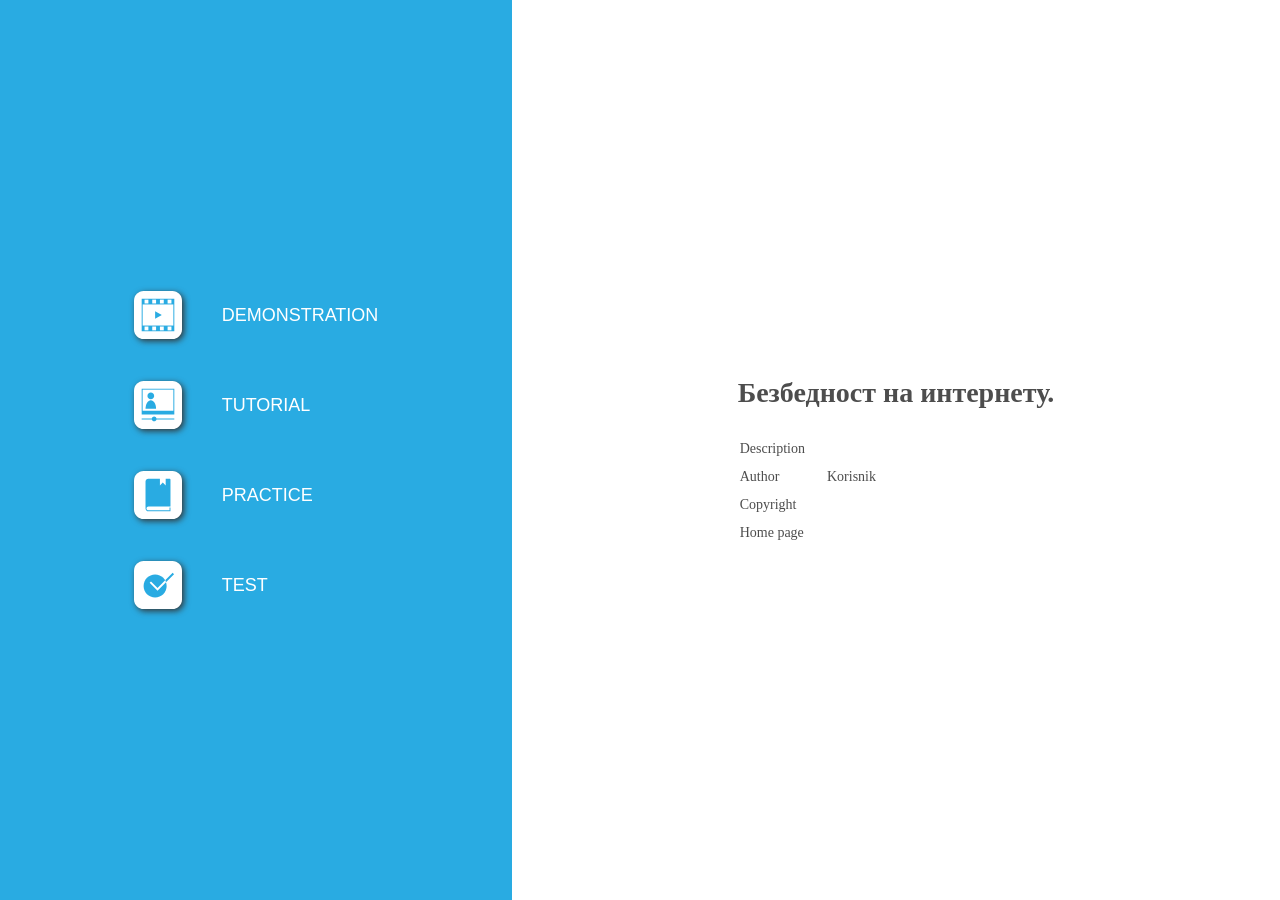
<file: index.html>
﻿<!DOCTYPE html>
<html lang="en-US" dir="ltr">
<head>
	<title>Безбедност на интернету.</title>
	<meta http-equiv="Content-Type" content="text/html; charset=utf-8"/>
	<meta name="generator" content="ActivePresenter 10.6.2"/>
	<meta name="author" content="Korisnik" />
	<meta name="copyright" content=" " />
	<meta name="description" content=""/>
	<meta name="viewport" content="initial-scale=1.0">
	<meta name="apple-mobile-web-app-capable" content="yes">

	<style>
		body {
			background-color: #ffffff;
			color: #4d4d4d;
			font-family: "Verdana";
			margin: 0px;
			padding: 0px;
			display: flex;
			flex-direction: row;
			min-height: 100vh;
		}
		.ap-mode-buttons-container {
			background-color: #29abe2;
			min-height: 100%;
			flex: 2;
			display: flex;
			justify-content: center;
			align-items: center;
		}
		.ap-mode-buttons {
			background-color: #29abe2;
			display: flex;
			flex-direction: column;
			align-items: flex-start;
			max-width: 100%;
		}
		.ap-mode-button {
			background-color: transparent;
			color: #ffffff;
			border: none;
			margin: 10px;
			text-transform: uppercase;
			display: flex;
			flex-direction: row;
			align-items: center;
		}
		.ap-project-information-container {
			min-height: 100%;
			flex: 3;
			display: flex;
			justify-content: center;
			align-items: center;
		}
		.ap-project-information {
			font-size: 14px;
		}

		.ap-mode-button svg {
			width: 48px;
			height: 48px;
			margin: 10px 20px 10px 20px;
			display: inline-block;
			filter: drop-shadow(2px 2px 3px #333333);
		}

		.ap-mode-button {
		}

		.ap-mode-button:hover {
			background-color: rgba(255, 255, 255, 0.2);
		}

		.ap-mode-button span {
			margin: 10px 20px 10px 20px;
			font-size: 18px;
		}

		h1 {
			font-size: 28px;
			font-weight: bold;
			margin: 25px 0px 25px 0px;
		}

		.ap-project-information td {
			padding: 5px 20px 5px 0px;
		}

		a:link {color:#4d4d4d; text-decoration:none;}
		a:visited {color:#4d4d4d; text-decoration:none}
		a:active {color:#4d4d4d; text-decoration:none}
		a:hover {color:#4d4d4d; text-decoration:none}
		
		@media (max-width: 1024px) and (orientation: portrait) {
			body {
				flex-direction: column;
			}
			.ap-mode-buttons-container {
				width: 100%;
				flex: 3;
			}
			.ap-project-information-container {
				width: 100%;
				flex: 2;
			}
		}
		
		@media (max-width: 640px) and (max-height: 640px) {
			.ap-mode-button svg {
				width: 32px;
				height: 32px;
			}
			.ap-mode-button span {
				margin: 5px 10px 5px 10px;
				font-size: 14px;
			}
			.ap-project-information {
				font-size: 12px;
			}
		}

	</style>

	<script type="text/javascript">
		var language = {"Tutorial":"Tutorial","Description":"Description","Author":"Author","Copyright":"Copyright","TestIntro":"Choose this mode to do a test","Homepage":"Home page","Practice":"Practice","Test":"Test","Demo":"Demonstration","DemoIntro":"Play presentation automatically","TutorialIntro":"Tutorial mode","PracticeIntro":"Choose this mode to practise more","OpenPrezError":"Could not open presentation.\nError: "};
		var PlayModes = {
			DEMO: 1,
			TUT: 2,
			PRAC: 4,
			TEST: 8
		};

		var opmodes = 15;
		function openPrez(url, mode) {
			var fullUrl = '' + url;
			try {
				var margin = 40;
				var top = margin,
					left = margin,
					width = screen.availWidth - 2 * margin,
					height = screen.availHeight - 4 * margin;
				var styles = 'top=' + top + ',left=' + left + ',width=' + width + ',height=' + height
					+ ',location=no,toolbar=no,directories=no,status=no,menubar=no,scrollbars=yes,resizable=yes';
				var owin = window.open(encodeURI(fullUrl), '_blank', styles);
				if (owin)
					owin.focus();
			}
			catch (e) {
				alert(language.OpenPrezError + e);
			}
			return false;
		};
		function setElementText(id, text) {
			document.getElementById(id).innerHTML = text;
		}
		function setElementTitle(id, text) {
			document.getElementById(id).setAttribute('title', text);
		}
		function hideElement(id) {
			document.getElementById(id).style.display = 'none';
		}
	</script>
</head>

<body>
	<div class="ap-mode-buttons-container">
		<div class="ap-mode-buttons">
			<button id="ap-mode-demo" class="ap-mode-button" onclick="openPrez('demo.html')">
				<svg version="1.1" id="Layer_1" xmlns="http://www.w3.org/2000/svg" xmlns:xlink="http://www.w3.org/1999/xlink" x="0px" y="0px" viewBox="0 0 50 50" style="enable-background:new 0 0 50 50;" xml:space="preserve">
					<style type="text/css">
						.st0{fill:#FFFFFF;}
						.st1{fill:#29ABE2;}
					</style>
					<path class="st0" d="M40,50H10C4.48,50,0,45.52,0,40l0-30C0,4.48,4.48,0,10,0l30,0c5.52,0,10,4.48,10,10v30C50,45.52,45.52,50,40,50z"/>
					<rect x="8" y="8" transform="matrix(-1.836970e-16 1 -1 -1.836970e-16 50 3.552714e-15)" class="st1" width="34" height="34"/>
					<rect x="14" y="9" transform="matrix(-1.836970e-16 1 -1 -1.836970e-16 50 3.552714e-15)" class="st0" width="22" height="32"/>
					<rect x="35" y="9" transform="matrix(-1.836970e-16 1 -1 -1.836970e-16 48 -26)" class="st0" width="4" height="4"/>
					<rect x="35" y="37" transform="matrix(-1.836970e-16 1 -1 -1.836970e-16 76 2)" class="st0" width="4" height="4"/>
					<rect x="27" y="9" transform="matrix(-1.836970e-16 1 -1 -1.836970e-16 40 -18)" class="st0" width="4" height="4"/>
					<rect x="27" y="37" transform="matrix(-1.836970e-16 1 -1 -1.836970e-16 68 10)" class="st0" width="4" height="4"/>
					<rect x="19" y="9" transform="matrix(-1.836970e-16 1 -1 -1.836970e-16 32 -10)" class="st0" width="4" height="4"/>
					<rect x="19" y="37" transform="matrix(-1.836970e-16 1 -1 -1.836970e-16 60 18)" class="st0" width="4" height="4"/>
					<rect x="11" y="9" transform="matrix(-1.836970e-16 1 -1 -1.836970e-16 24 -2)" class="st0" width="4" height="4"/>
					<rect x="11" y="37" transform="matrix(-1.836970e-16 1 -1 -1.836970e-16 52 26)" class="st0" width="4" height="4"/>
					<polygon class="st1" points="22,21 29,25 22,29 "/>
				</svg>

				<span id="ap-label-mode-demo">Demonstration</span>
			</button>
			<button id="ap-mode-tutorial" class="ap-mode-button" onclick="openPrez('tutorial.html')">
				<svg version="1.1" id="Layer_1" xmlns="http://www.w3.org/2000/svg" xmlns:xlink="http://www.w3.org/1999/xlink" x="0px" y="0px" viewBox="0 0 50 50" style="enable-background:new 0 0 50 50;" xml:space="preserve">
				<style type="text/css">
					.st0{fill:#FFFFFF;}
					.st1{fill:#29ABE2;}
				</style>
				<path class="st0" d="M40,50H10C4.48,50,0,45.52,0,40l0-30C0,4.48,4.48,0,10,0l30,0c5.52,0,10,4.48,10,10v30C50,45.52,45.52,50,40,50z"/>
				<rect x="11.5" y="4.5" transform="matrix(-1.836970e-16 1 -1 -1.836970e-16 46.5 -3.5)" class="st1" width="27" height="34"/>
				<path class="st1" d="M42,39H23.45c-0.23-1.14-1.24-2-2.45-2s-2.22,0.86-2.45,2H8v1h10.55c0.23,1.14,1.24,2,2.45,2s2.22-0.86,2.45-2 H42V39z"/>
				<rect x="14" y="4" transform="matrix(-1.836970e-16 1 -1 -1.836970e-16 45 -5)" class="st0" width="22" height="32"/>
				<path class="st1" d="M17.5,19L17.5,19c-1.93,0-3.5-1.57-3.5-3.5v0c0-1.93,1.57-3.5,3.5-3.5h0c1.93,0,3.5,1.57,3.5,3.5v0 C21,17.43,19.43,19,17.5,19z"/>
				<path class="st1" d="M12,29c0-4.97,2.46-9,5.5-9s5.5,4.03,5.5,9H12z"/>
				</svg>

				<span id="ap-label-mode-tutorial">Tutorial</span>
			</button>
			<button id="ap-mode-practice" class="ap-mode-button" onclick="openPrez('practice.html')">
				<svg version="1.1" id="Layer_1" xmlns="http://www.w3.org/2000/svg" xmlns:xlink="http://www.w3.org/1999/xlink" x="0px" y="0px" viewBox="0 0 50 50" style="enable-background:new 0 0 50 50;" xml:space="preserve">
				<style type="text/css">
					.st0{fill:#FFFFFF;}
					.st1{fill:#29ABE2;}
				</style>
				<path class="st0" d="M40,50H10C4.48,50,0,45.52,0,40l0-30C0,4.48,4.48,0,10,0l30,0c5.52,0,10,4.48,10,10v30C50,45.52,45.52,50,40,50z"/>
				<path class="st1" d="M15.08,37H38V9c0-0.55-0.45-1-1-1h-4v7l-3-3l-3,3V8H15c-1.66,0-3,1.34-3,3v28c0,1.66,1.34,3,3,3h22h1v-1v-3h-1 v3H15.08C13.93,41,13,40.1,13,39C13,37.9,13.93,37,15.08,37z"/>
				</svg>

				<span id="ap-label-mode-practice">Practice</span>
			</button>
			<button id="ap-mode-test" class="ap-mode-button" onclick="openPrez('test.html')">
				<svg version="1.1" id="Layer_1" xmlns="http://www.w3.org/2000/svg" xmlns:xlink="http://www.w3.org/1999/xlink" x="0px" y="0px" viewBox="0 0 50 50" style="enable-background:new 0 0 50 50;" xml:space="preserve">
					<style type="text/css">
						.st0{fill:#FFFFFF;}
						.st1{fill:#29ABE2;}
					</style>
					<path class="st0" d="M40,50H10C4.48,50,0,45.52,0,40l0-30C0,4.48,4.48,0,10,0l30,0c5.52,0,10,4.48,10,10v30C50,45.52,45.52,50,40,50z"/>
					<path class="st1" d="M10,26L10,26c0-6.63,5.37-12,12-12h0c6.63,0,12,5.37,12,12v0c0,6.63-5.37,12-12,12h0C15.37,38,10,32.63,10,26z"/>
					<path class="st1" d="M41.71,13.71l-1.41-1.41l-7.83,7.83c0.35,0.62,0.64,1.27,0.87,1.95L41.71,13.71z"/>
					<path class="st0" d="M17.71,21.29l-1.41,1.41l8.21,8.21l8.83-8.83c-0.24-0.68-0.53-1.34-0.87-1.95l-7.96,7.96L17.71,21.29z"/>
				</svg>

				<span id="ap-label-mode-test">Test</span>
			</button>
		</div>
	</div>

	<div class="ap-project-information-container">
		<div class="ap-project-information">
			<h1>Безбедност на интернету.</h1>
			<table>
				<tr>
					<td id="ap-label-description">Description</td>
					<td></td>
				</tr>
				<tr>
					<td id="ap-label-author">Author</td>
					<td>Korisnik</td>
				</tr>
				<tr>
					<td id="ap-label-copyright">Copyright</td>
					<td></td>
				</tr>
				<tr>
					<td id="ap-label-homepage">Homepage</td>
					<td><a href="" target="_blank"></a></td>
				</tr>
			</table>
		</div>
	</div>

	<script>
		if (language) {
			setElementText("ap-label-mode-demo", language.Demo);
			setElementText("ap-label-mode-tutorial", language.Tutorial);
			setElementText("ap-label-mode-practice", language.Practice);
			setElementText("ap-label-mode-test", language.Test);

			setElementTitle("ap-mode-demo", language.DemoIntro);
			setElementTitle("ap-mode-tutorial", language.TutorialIntro);
			setElementTitle("ap-mode-practice", language.PracticeIntro);
			setElementTitle("ap-mode-test", language.TestIntro);

			setElementText("ap-label-description", language.Description);
			setElementText("ap-label-author", language.Author);
			setElementText("ap-label-copyright", language.Copyright);
			setElementText("ap-label-homepage", language.Homepage);
		}

		if (opmodes){
			if ((PlayModes.DEMO & opmodes) != PlayModes.DEMO)
				hideElement("ap-mode-demo");
			if ((PlayModes.TUT & opmodes) != PlayModes.TUT)
				hideElement("ap-mode-tutorial");
			if ((PlayModes.PRAC & opmodes) != PlayModes.PRAC)
				hideElement("ap-mode-practice");
			if ((PlayModes.TEST & opmodes) != PlayModes.TEST)
				hideElement("ap-mode-test");
		}
	</script>
</body>
</html>
</file>
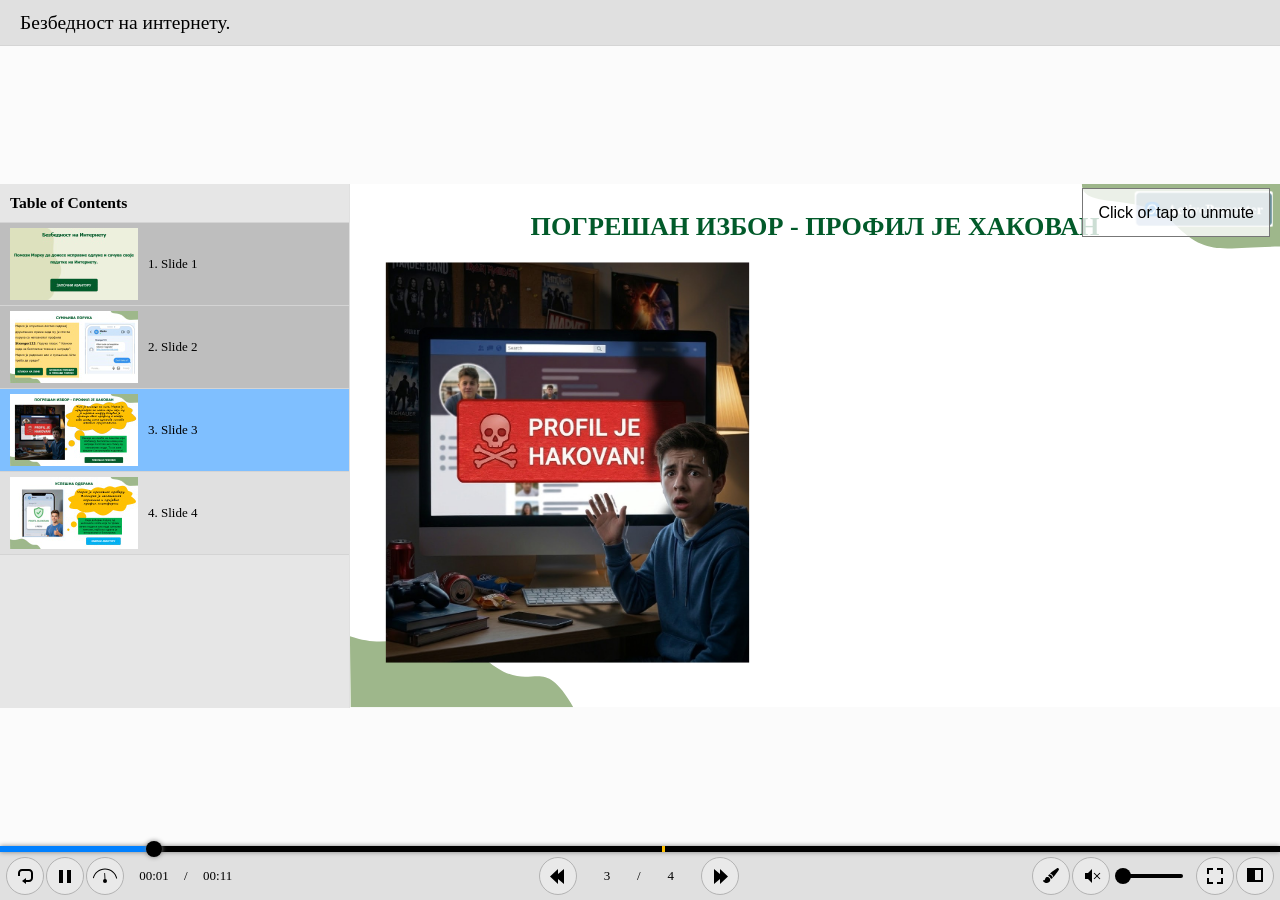
<file: demo.html>
﻿<!DOCTYPE html>
<html lang="en-US" dir="ltr">
<head>
	<title>Безбедност на интернету.</title>
	<meta http-equiv="Content-Type" content="text/html; charset=utf-8"/>
	<meta name="generator" content="ActivePresenter 10.6.2"/>
	<meta name="author" content="Korisnik" />
	<meta name="description" content=""/>
	<meta name="copyright" content=" " />
	<meta name="viewport" content="initial-scale=1.0">
	<meta name="apple-mobile-web-app-capable" content="yes">
	<style>
		html {
			height: 100%;
		}
		body {
			height: 100%;
			margin: 0;
			padding: 0;
		}
		.ap-prez-container {
			position: relative;
			height: 100%;
			overflow: hidden;
			outline: none;
		}
	</style>
	<link rel="stylesheet" type="text/css" href="player/rlplayer.css" />
	<link rel="stylesheet" type="text/css" href="player/smartart/drawing.css"/>
	<script type="text/javascript" src="player/rlplayer.js"></script>
	<script type="text/javascript" src="player/rlplayer.lang.en-US.js"></script>
	
	
	
	
	
	<script type="text/javascript" src="player/smartart/drawing.component.js"></script><script type="text/javascript" src="player/smartart/drawing.js"></script>

</head>
<body>
	<div id="lqMz5QfJ" class="ap-prez-container" lang="en-US" dir="ltr">
		<script type="text/javascript">
			AtomiAP.open("rlprez.js", "lqMz5QfJ", {
				playMode: "Demo",
				preloader: {zIndex: 2,diameter: 60,density: 9,range: 1000,speed: 1,color:'#2090E6',shape:'oval'}
			});
		</script>
	</div>
</body>
</html>
</file>
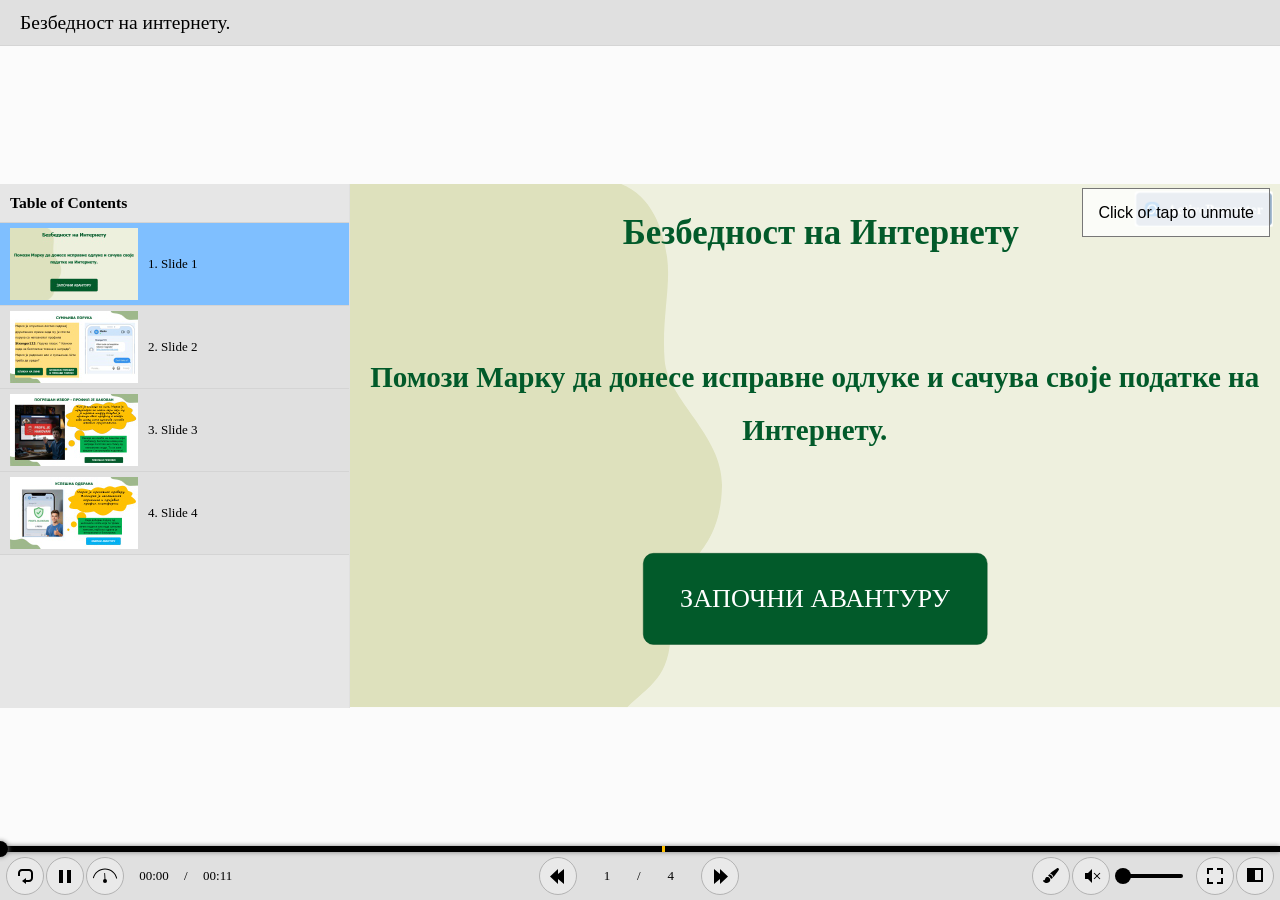
<file: practice.html>
﻿<!DOCTYPE html>
<html lang="en-US" dir="ltr">
<head>
	<title>Безбедност на интернету.</title>
	<meta http-equiv="Content-Type" content="text/html; charset=utf-8"/>
	<meta name="generator" content="ActivePresenter 10.6.2"/>
	<meta name="author" content="Korisnik" />
	<meta name="description" content=""/>
	<meta name="copyright" content=" " />
	<meta name="viewport" content="initial-scale=1.0">
	<meta name="apple-mobile-web-app-capable" content="yes">
	<style>
		html {
			height: 100%;
		}
		body {
			height: 100%;
			margin: 0;
			padding: 0;
		}
		.ap-prez-container {
			position: relative;
			height: 100%;
			overflow: hidden;
			outline: none;
		}
	</style>
	<link rel="stylesheet" type="text/css" href="player/rlplayer.css" />
	<link rel="stylesheet" type="text/css" href="player/smartart/drawing.css"/>
	<script type="text/javascript" src="player/rlplayer.js"></script>
	<script type="text/javascript" src="player/rlplayer.lang.en-US.js"></script>
	
	
	
	
	
	<script type="text/javascript" src="player/smartart/drawing.component.js"></script><script type="text/javascript" src="player/smartart/drawing.js"></script>

</head>
<body>
	<div id="lqMz5QfJ" class="ap-prez-container" lang="en-US" dir="ltr">
		<script type="text/javascript">
			AtomiAP.open("rlprez.js", "lqMz5QfJ", {
				playMode: "Practice",
				preloader: {zIndex: 2,diameter: 60,density: 9,range: 1000,speed: 1,color:'#2090E6',shape:'oval'}
			});
		</script>
	</div>
</body>
</html>
</file>
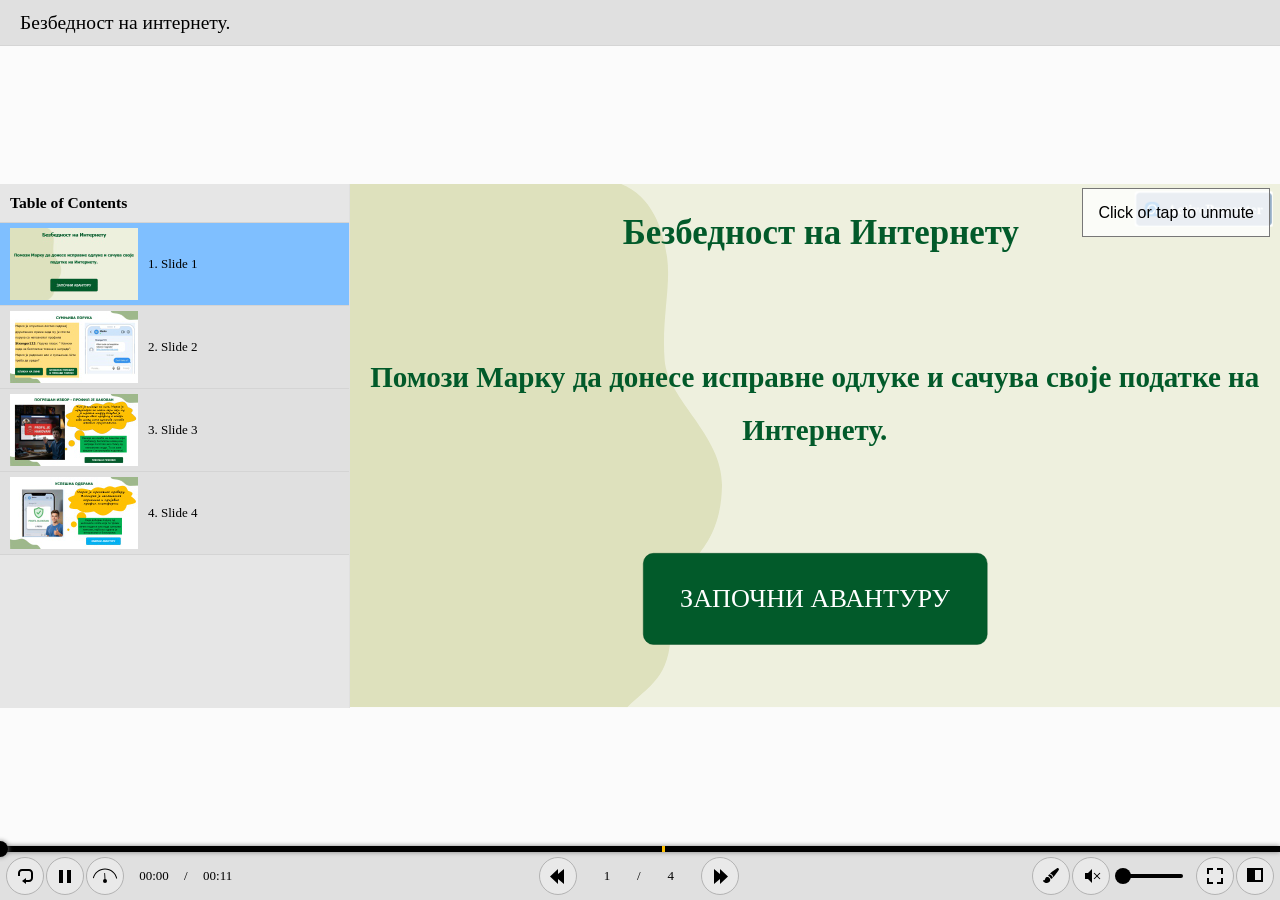
<file: test.html>
﻿<!DOCTYPE html>
<html lang="en-US" dir="ltr">
<head>
	<title>Безбедност на интернету.</title>
	<meta http-equiv="Content-Type" content="text/html; charset=utf-8"/>
	<meta name="generator" content="ActivePresenter 10.6.2"/>
	<meta name="author" content="Korisnik" />
	<meta name="description" content=""/>
	<meta name="copyright" content=" " />
	<meta name="viewport" content="initial-scale=1.0">
	<meta name="apple-mobile-web-app-capable" content="yes">
	<style>
		html {
			height: 100%;
		}
		body {
			height: 100%;
			margin: 0;
			padding: 0;
		}
		.ap-prez-container {
			position: relative;
			height: 100%;
			overflow: hidden;
			outline: none;
		}
	</style>
	<link rel="stylesheet" type="text/css" href="player/rlplayer.css" />
	<link rel="stylesheet" type="text/css" href="player/smartart/drawing.css"/>
	<script type="text/javascript" src="player/rlplayer.js"></script>
	<script type="text/javascript" src="player/rlplayer.lang.en-US.js"></script>
	
	
	
	
	
	<script type="text/javascript" src="player/smartart/drawing.component.js"></script><script type="text/javascript" src="player/smartart/drawing.js"></script>

</head>
<body>
	<div id="lqMz5QfJ" class="ap-prez-container" lang="en-US" dir="ltr">
		<script type="text/javascript">
			AtomiAP.open("rlprez.js", "lqMz5QfJ", {
				playMode: "Test",
				preloader: {zIndex: 2,diameter: 60,density: 9,range: 1000,speed: 1,color:'#2090E6',shape:'oval'}
			});
		</script>
	</div>
</body>
</html>
</file>
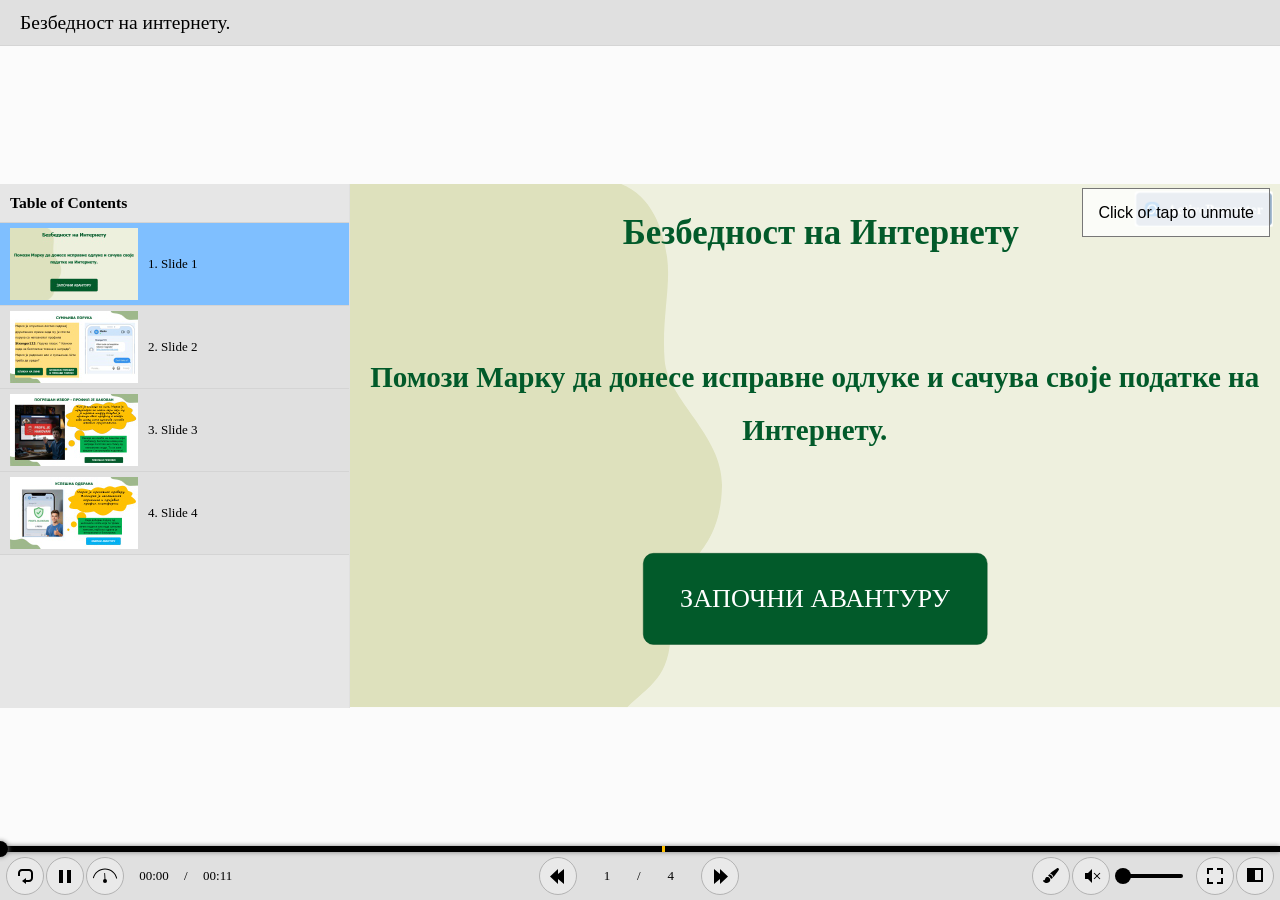
<file: tutorial.html>
﻿<!DOCTYPE html>
<html lang="en-US" dir="ltr">
<head>
	<title>Безбедност на интернету.</title>
	<meta http-equiv="Content-Type" content="text/html; charset=utf-8"/>
	<meta name="generator" content="ActivePresenter 10.6.2"/>
	<meta name="author" content="Korisnik" />
	<meta name="description" content=""/>
	<meta name="copyright" content=" " />
	<meta name="viewport" content="initial-scale=1.0">
	<meta name="apple-mobile-web-app-capable" content="yes">
	<style>
		html {
			height: 100%;
		}
		body {
			height: 100%;
			margin: 0;
			padding: 0;
		}
		.ap-prez-container {
			position: relative;
			height: 100%;
			overflow: hidden;
			outline: none;
		}
	</style>
	<link rel="stylesheet" type="text/css" href="player/rlplayer.css" />
	<link rel="stylesheet" type="text/css" href="player/smartart/drawing.css"/>
	<script type="text/javascript" src="player/rlplayer.js"></script>
	<script type="text/javascript" src="player/rlplayer.lang.en-US.js"></script>
	
	
	
	
	
	<script type="text/javascript" src="player/smartart/drawing.component.js"></script><script type="text/javascript" src="player/smartart/drawing.js"></script>

</head>
<body>
	<div id="lqMz5QfJ" class="ap-prez-container" lang="en-US" dir="ltr">
		<script type="text/javascript">
			AtomiAP.open("rlprez.js", "lqMz5QfJ", {
				playMode: "Tutorial",
				preloader: {zIndex: 2,diameter: 60,density: 9,range: 1000,speed: 1,color:'#2090E6',shape:'oval'}
			});
		</script>
	</div>
</body>
</html>
</file>
<file: player/smartart/drawing.css>
.ap-smartart-drawing-container {
	max-width: 100%;
	max-height: 100%;
	display: flex;
	flex-direction: column;
	position: absolute;
	gap: 12px;
}

.ap-smartart-drawing-container *:focus {
	outline: #808080 dotted 1px;
}

.ap-smartart-drawing-controls-toggle {
	background: rgb(253, 253, 253);
	border: 1px solid rgb(171, 171, 171);
	border-radius: 50%;
	box-sizing: border-box;
	cursor: pointer;
	display: flex;
	flex: 0 1 auto;
	align-items: center;
	justify-content: center;
	width: 3.4em;
	max-width: 100%;
	height: auto;
	aspect-ratio: 1 / 1;
	transition: background-color 0.3s, border-color 0.3s, color 0.3s, transform 0.3s;
	z-index: 3200; /* ZIndex._DRAWING_CONTROLS */
	user-select: none;
	align-self: flex-start;
	padding: 0;
	min-width: 0;
	min-height: 0;
}

.ap-smartart-drawing-controls-toggle .ap-smartart-drawing-icon {
	width: 55%;
	height: 55%;
}

.ap-smartart-drawing-drawing-controls {
	display: flex;
	flex-direction: column;
	width: max-content;
	gap: 0.8em;
	z-index: 3200; /* ZIndex._DRAWING_CONTROLS */
	background: rgb(253, 253, 253);
	border: 1px solid rgb(171, 171, 171);
	border-radius: 0.4em;
	padding: 1.2em;
	box-shadow: 0 12px 32px rgba(0, 0, 0, 0.15);
	animation: drawingControlsFadeIn 0.3s ease-in-out;
}

.ap-smartart-drawing-drawing-controls.ap-smartart-drawing-hidden {
	display: none;
	animation: drawingControlsFadeOut 0.3s ease-in-out;
}

.ap-smartart-drawing-icon {
	width: 1.8em;
	height: 1.8em;
	flex: 0 0 auto;
}

.ap-smartart-drawing-icon img {
	display: block;
	width: 100%;
	height: 100%;
	object-fit: contain;
}

.ap-smartart-drawing-history-controls {
	display: flex;
	gap: 0.5em;
	padding: 0.5em 0;
}

.ap-smartart-drawing-history-controls .ap-smartart-drawing-control-btn {
	flex: 1;
	padding: 0.75em;
}

.ap-smartart-drawing-disabled {
	opacity: 0.4;
	pointer-events: none;
}

.ap-smartart-drawing-inline-controls {
	display: flex;
	gap: 0.4em;
	padding: 0.5em 0;
	justify-content: space-between;
	align-items: center;
}

@keyframes drawingControlsFadeIn {
	from {
		opacity: 0;
		transform: translateY(-20px);
	}

	to {
		opacity: 1;
		transform: translateY(0px);
	}
}

@keyframes drawingControlsFadeOut {
	from {
		opacity: 1;
		transform: translateY(0px);
	}

	to {
		opacity: 0;
		transform: translateY(-20px);
	}
}

.ap-smartart-drawing-element-hidden {
	display: none !important;
}

.ap-smartart-drawing-text-container {
	display: grid;
}

.ap-smartart-drawing-text-container > span {
	grid-area: 1 / 1;
}

.ap-smartart-drawing-text-container > span.ap-smartart-drawing-text-hidden {
	visibility: hidden;
}

.ap-smartart-drawing-guide-controls {
	display: grid;
	gap: 0.8em;
}

.ap-smartart-drawing-guide-controls > .ap-smartart-drawing-control-btn {
	box-sizing: border-box;
	width: 100%;
}

.ap-smartart-drawing-guide-state-icon {
	display: grid;
}

.ap-smartart-drawing-guide-state-icon > img {
	grid-area: 1 / 1;
}

.ap-smartart-drawing-guide-state-icon > img.ap-smartart-drawing-guide-icon-hidden {
	visibility: hidden;
}

.ap-smartart-drawing-control-btn {
	border: 1px solid;
	border-radius: 0.4em;
	padding: 0.4em 0.8em;
	cursor: pointer;
	font-weight: bold;
	display: flex;
	align-items: center;
	gap: 12px;
	transition: background-color 0.3s, border-color 0.3s, color 0.3s, opacity 0.3s;
	user-select: none;
	justify-content: center;
}

.ap-smartart-drawing-control-btn-icon-only {
	padding: 0.4em;
	box-sizing: border-box;
}

.ap-smartart-drawing-control-btn-icon-only .ap-smartart-drawing-icon {
	width: 1.8em;
	height: 1.8em;
}

.ap-smartart-drawing-control-btn-icon-only .ap-smartart-drawing-icon img {
	object-fit: contain;
}

.ap-smartart-drawing-control-btn.ap-smartart-drawing-active {
	background: rgb(50, 133, 251);
	color: rgb(255, 255, 255);
	border-color: rgb(50, 133, 251);
}

.ap-smartart-drawing-control-btn[drawing-disabled="true"],
.ap-smartart-drawing-control-btn[no-history="true"] {
	opacity: 0.5;
	cursor: not-allowed;
	pointer-events: none;
}

.ap-smartart-drawing-control-section {
	display: flex;
	flex-direction: column;
	gap: 12px;
}

.ap-smartart-drawing-section-label {
	display: flex;
	flex-direction: row;
	justify-content: center;
	align-items: center;
	gap: 8px;
	font-weight: bold;
	text-align: center;
}

.ap-smartart-drawing-section-label[drawing-disabled="true"] {
	opacity: 0.5;
}

.ap-smartart-drawing-color-palette {
	display: grid;
	grid-template-columns: repeat(4, 1fr);
	gap: 0.5em;
}

.ap-smartart-drawing-color-palette[drawing-disabled="true"] {
	opacity: 0.5;
	pointer-events: none;
}

.ap-smartart-drawing-color-btn {
	width: calc(100% - 4px);
	aspect-ratio: 1;
	border: 2px solid #fff;
	border-radius: 50%;
	cursor: pointer;
	transition: background-color 0.2s, border-color 0.2s, box-shadow 0.2s, transform 0.2s;
	box-shadow: 0 4px 4px rgba(0, 0, 0, 0.1);
}

.ap-smartart-drawing-color-btn:hover {
	transform: scale(1.1);
	box-shadow: 0 4px 12px rgba(0, 0, 0, 0.2);
}

.ap-smartart-drawing-size-control {
	display: flex;
	flex-direction: row;
	flex-wrap: wrap;
	align-items: center;
	gap: 8px;
}

.ap-smartart-drawing-size-control[drawing-disabled="true"] {
	opacity: 0.5;
	pointer-events: none;
}

.ap-smartart-drawing-size-slider {
	flex: 1 1 96px;
	min-width: 64px;
	height: 16px;
	border-radius: 8px;
	background: #ddd;
	outline: none;
	cursor: pointer;
	-webkit-appearance: none;
	appearance: none;
}

.ap-smartart-drawing-size-slider::-webkit-slider-thumb {
	-webkit-appearance: none;
	appearance: none;
	width: 32px;
	height: 32px;
	border-radius: 50%;
	background: rgb(50, 133, 251);
	cursor: pointer;
	box-shadow: 0 4px 8px rgba(0, 0, 0, 0.2);
}

.ap-smartart-drawing-size-slider::-moz-range-thumb {
	width: 32px;
	height: 32px;
	border-radius: 50%;
	cursor: pointer;
	border: none;
	box-shadow: 0 4px 8px rgba(0, 0, 0, 0.2);
}

.ap-smartart-drawing-size-display-container {
	width: 36px;
	height: 36px;
	flex: 0 0 auto;
	display: flex;
	align-items: center;
	justify-content: center;
}

.ap-smartart-drawing-size-display {
	width: 12px;
	height: 12px;
	box-sizing: border-box;
	flex: 0 0 auto;
	border-radius: 50%;
	border: 2px solid #fff;
	box-shadow: 0 4px 4px rgba(0, 0, 0, 0.1);
}

.ap-smartart-drawing-surface {
	position: absolute;
	width: 100%;
	height: 100%;
	z-index: 3100; /* ZIndex._DRAWING_SURFACE */
	pointer-events: none;
}

.ap-smartart-drawing-surface[drawing-hidden="true"] {
	display: none;
}

.ap-smartart-drawing-canvas {
	position: absolute;
	width: 100%;
	height: 100%;
	pointer-events: auto;
}

.ap-smartart-drawing-surface[drawing-disabled="true"] .ap-smartart-drawing-canvas {
	pointer-events: none;
	cursor: none;
}

.ap-drawing-tool-menu .ap-smartart-drawing-container {
	position: relative;
	max-width: max-content;
	max-height: max-content;
}

.ap-smartart-drawing-undo-container {
	display: flex;
	flex-direction: row;
	gap: 12px;
}

/* ========================================
   Responsive / Compacting Mode
   ======================================== */

.ap-smartart-drawing-drawing-controls[data-compact="compacting"] {
	width: auto;
	min-width: unset;
	padding: 0.4em;
	gap: 0.3em;
}

[data-compact="compacting"] .ap-smartart-drawing-text-container,
[data-compact="compacting"] .ap-smartart-drawing-control-btn > span,
[data-compact="compacting"] .ap-smartart-drawing-section-label > span {
	display: none;
}

[data-compact="compacting"] .ap-smartart-drawing-inline-controls {
	flex-direction: column;
	gap: 0.3em;
	padding: 0;
}

[data-compact="compacting"] .ap-smartart-drawing-undo-container {
	flex-direction: column;
	gap: 0.3em;
}

[data-compact="compacting"] .ap-smartart-drawing-guide-controls {
	gap: 0.3em;
}

/* ========================================
   Responsive / Compacting Horizontal Mode
   ======================================== */

.ap-smartart-drawing-drawing-controls[data-compact="compacting-h"] {
	flex-direction: row;
	flex-wrap: wrap;
	height: auto;
	min-height: unset;
	padding: 0.4em;
	gap: 0.3em;
	align-items: center;
}

[data-compact="compacting-h"] .ap-smartart-drawing-text-container,
[data-compact="compacting-h"] .ap-smartart-drawing-control-btn > span,
[data-compact="compacting-h"] .ap-smartart-drawing-section-label > span {
	display: none;
}

[data-compact="compacting-h"] .ap-smartart-drawing-inline-controls {
	flex-direction: row;
	gap: 0.3em;
	padding: 0;
}

[data-compact="compacting-h"] .ap-smartart-drawing-undo-container {
	flex-direction: row;
	gap: 0.3em;
}

[data-compact="compacting-h"] .ap-smartart-drawing-guide-controls {
	display: flex;
	flex-direction: row;
	gap: 0.3em;
}

[data-compact="compacting-h"] .ap-smartart-drawing-guide-controls > .ap-smartart-drawing-control-btn {
	width: auto;
}

.ap-smartart-drawing-color-current-btn {
	width: 1.8em;
	height: 1.8em;
	border-radius: 50%;
	border: 2px solid #fff;
	cursor: pointer;
	box-shadow: 0 2px 6px rgba(0, 0, 0, 0.15);
	transition: transform 0.2s;
	align-self: center;
}

.ap-smartart-drawing-color-current-btn:hover {
	transform: scale(1.1);
}

.ap-smartart-drawing-stroke-compact-btn {
	padding: 0.3em;
	box-sizing: border-box;
}

.ap-smartart-drawing-stroke-compact-btn svg {
	width: 1.8em;
	height: 1.8em;
}

.ap-smartart-drawing-color-current-btn[drawing-disabled="true"] {
	opacity: 0.5;
	pointer-events: none;
}

.ap-smartart-drawing-submenu {
	position: absolute;
	z-index: 3220; /* ZIndex._DRAWING_SUBMENU */
	background: rgb(253, 253, 253);
	border: 1px solid rgb(171, 171, 171);
	border-radius: 0.4em;
	padding: 0.8em;
	box-shadow: 0 8px 24px rgba(0, 0, 0, 0.15);
	animation: drawingControlsFadeIn 0.2s ease-in-out;
}

.ap-smartart-drawing-submenu-colors {
	display: grid;
	grid-template-columns: repeat(4, 1fr);
	gap: 0.5em;
}

.ap-smartart-drawing-submenu-widths {
	display: flex;
	flex-direction: column;
	gap: 0.3em;
	align-items: stretch;
}

.ap-smartart-drawing-stroke-preset {
	display: flex;
	align-items: center;
	justify-content: center;
	cursor: pointer;
	padding: 0.4em 0.6em;
	border-radius: 0.3em;
	transition: background 0.2s;
}

.ap-smartart-drawing-stroke-preset:hover {
	background: rgba(0, 0, 0, 0.05);
}

.ap-smartart-drawing-stroke-preset.ap-smartart-drawing-selected {
	background: rgba(50, 133, 251, 0.15);
}

.ap-smartart-drawing-stroke-preset-line {
	width: 36px;
	border-radius: 999px;
}

.ap-smartart-drawing-expand-compact-btn {
	cursor: pointer;
	display: flex;
	align-items: center;
	justify-content: center;
	padding: 0.3em;
}

[data-compact="compacted"] .ap-smartart-drawing-control-btn:not(.ap-smartart-drawing-expand-compact-btn),
[data-compact="compacted"] .ap-smartart-drawing-control-section,
[data-compact="compacted"] .ap-smartart-drawing-color-current-btn,
[data-compact="compacted"] .ap-smartart-drawing-stroke-compact-btn,
[data-compact="compacted"] .ap-smartart-drawing-toggle-visibility-btn,
[data-compact="compacted"] .ap-smartart-drawing-inline-controls {
	display: none;
}
</file>
